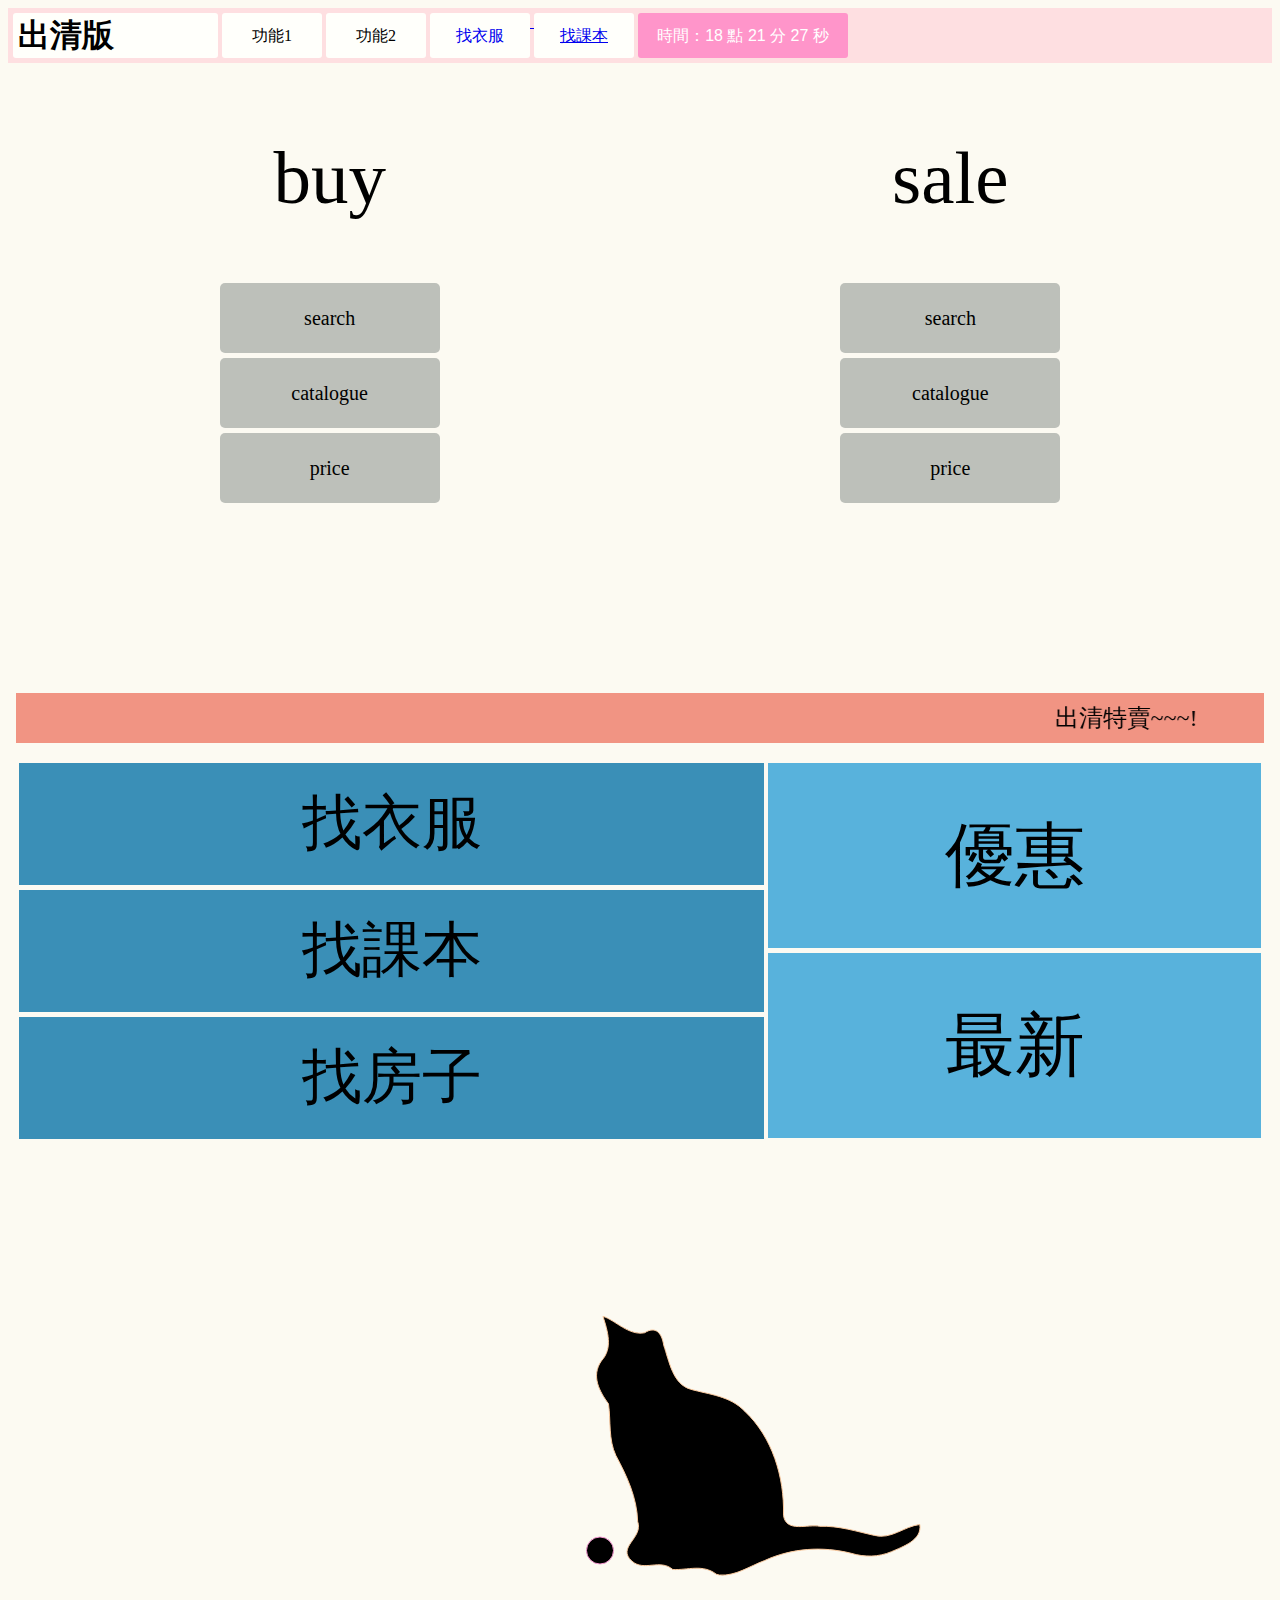
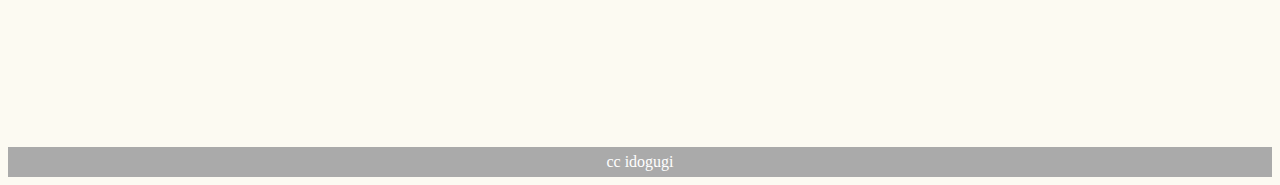
<file: codepen/index.html>
<!DOCTYPE html>
<html lang="en">

<head>
  <meta charset="UTF-8" />
  <title>hw1</title>
  <link rel="stylesheet" type="text/css" href="./style/indexstyle.css">
  <script async src="./js/jscode.js"></script>
</head>

<body>
  
  <div class="header">
    <!-- 功能列 -->
    <!--  
    為了讓標題和功能按鈕都並排所以class都是func 但標題自己有格式變化所以多給他id 
  -->
    <div class="func" id=title>
      <h1>出清版</h1></div>
    <div class="func">功能1</div>
    <div class="func">功能2</div>
    <a href="#clothes">
      <div class="func">找衣服</div>
    </a>
    <!-- ↑錨點連結的應用 
    但不知為何又邊有個點點@@ -->
    <div class="func">
      <a href="#textbook">找課本</a>
    </div>
    <!-- ↑兩種 一種是針對字 一種針對div -->
    <div class="func" id="thetime">
    </div>
  </div>
  <!-- buy和sale兩個div並排 -->
  <div class="search" id="buy">
    <!-- 為了讓他們都margin 0px auto自動置中都設cond 但大標另給st做其他設定 -->
    <div class="cond st">buy</div>
    <div class="cond item">search</div>
    <div class="cond item">catalogue</div>
    <div class="cond item">price</div>
  </div>
  <div class="search" id="sale">
    <div class="cond st">sale</div>
    <div class="cond item">search</div>
    <div class="cond item">catalogue</div>
    <div class="cond item">price</div>
  </div>
  <!-- 試玩跑馬燈 -->
  <div class="marquee">
    <marquee direction="left" scrollamount="8" behavior="alternate" bgcolor="#F19483" height="50px" width="98.7%" ;>
      <font size="5px">出清特賣~~~!</font>
    </marquee>
  </div>
  <!-- 兩個群組左三右二 -->
  <div class="recom" id="rl">
    <div class="boxleft" id="clothes">找衣服</div>
    <div class="boxleft" id="textbook">找課本</div>
    <div class="boxleft">找房子</div>
  </div>
  <div class="recom" id="rr">
    <div class="boxright">優惠</div>
    <div class="boxright">最新</div>
  </div>
  <script src="js/svgConvert.min.js"></script>
  
  <svg width="640" height="480" align= "middle">
  <g>
    <circle class="ball" r="13.53787" cy="287.50003" cx="279.99998"/>
    <path class="cat" d="m396.35663,311.25821c-13.41742,-10.47318 -28.76758,-3.96683 -43.5509,-4.75632c-12.93182,-11.07962 -28.66629,2.3475 -40.85934,-8.33789c-15.77493,-14.05475 11.56558,-22.86807 5.7373,-39.56415c-0.65771,-24.0419 -10.94836,-45.81717 -21.77539,-66.02428c-7.65988,-16.06839 -4.94803,-34.53508 -7.41699,-51.7166c-8.85388,-12.34473 -17.69766,-27.62405 -7.16412,-42.87289c11.90973,-12.87106 6.30396,-29.77943 1.62924,-44.65391c12.03101,3.54156 25.85321,19.66071 41.68884,16.43285c10.75632,-6.93137 17.29297,-0.08103 19.09409,12.61797c5.64624,16.29109 8.93484,38.5827 26.75375,43.83432c18.70941,5.34254 39.6553,6.52644 54.44867,22.20027c27.06769,25.3474 39.60474,65.31624 38.552,103.83789c2.43921,18.01105 25.04413,8.44919 36.23547,11.10004c18.74976,-0.82904 36.76111,5.06967 54.91443,9.1069c16.20013,4.31042 29.92078,-9.31888 45.14905,-10.9483c2.57037,15.745 -17.41418,22.30164 -28.33221,27.15833c-12.95184,5.51471 -26.98676,5.64691 -40.29266,1.6095c-28.78772,-7.18442 -59.29565,-5.29221 -86.63629,7.31573c-14.76294,5.44357 -29.09103,15.73447 -45.14957,14.43954l-3.02536,-0.77902l0,0l0,0z" />
   </g>
  </svg>
 
<!-- 尚未練習表單 -->
</body>
<bottom>
  <div class="bot">cc idogugi</div>
</bottom>

</html>
</file>
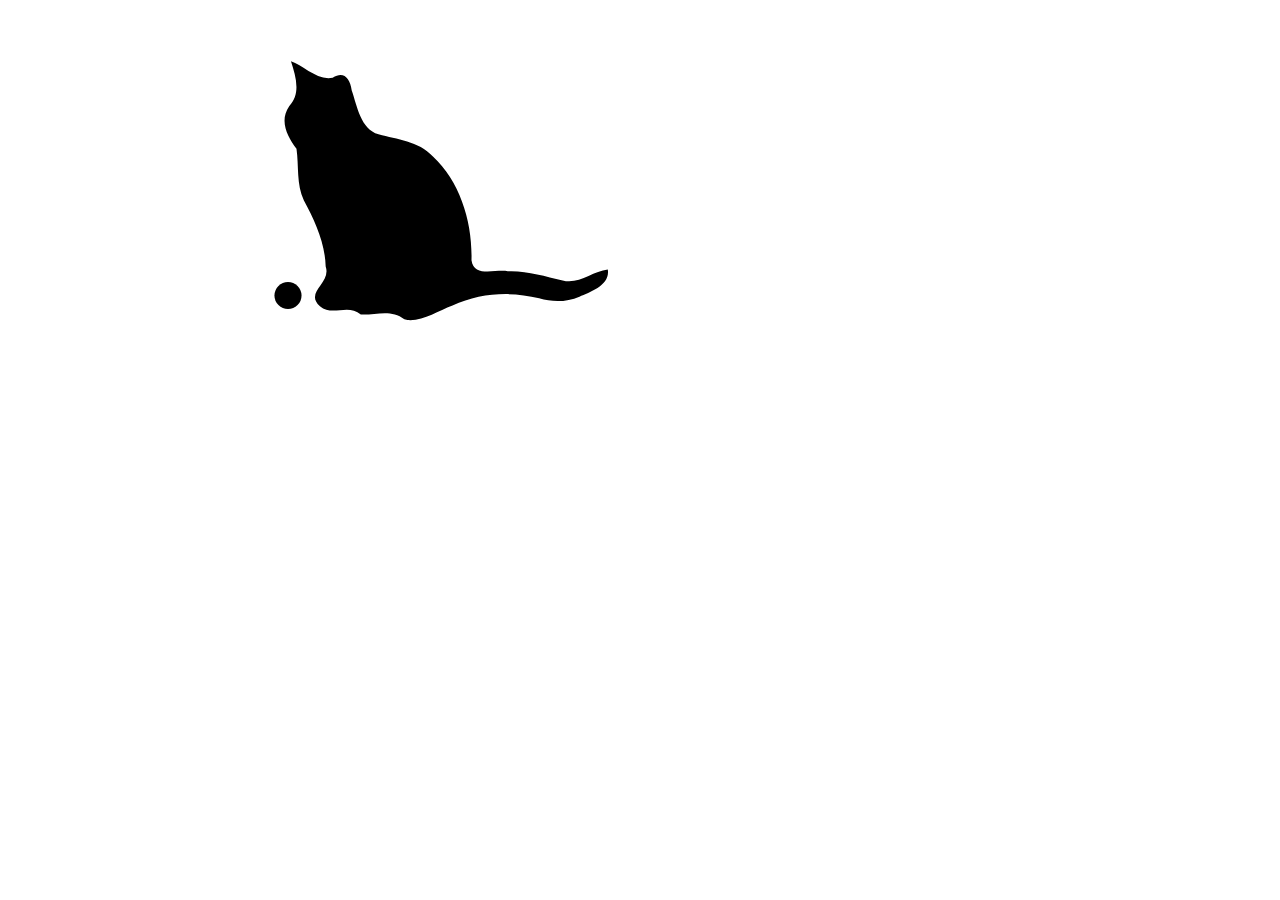
<file: codepen/untitled.html>
<!DOCTYPE html>
<html lang="en">
<head>
  <meta charset="UTF-8" />
  <title>Document</title>
</head>
<body>
 <svg width="640" height="480" >
  <g>
    <circle class="ball" r="13.53787" cy="287.50003" cx="279.99998"/>
    <path class="cat" d="m396.35663,311.25821c-13.41742,-10.47318 -28.76758,-3.96683 -43.5509,-4.75632c-12.93182,-11.07962 -28.66629,2.3475 -40.85934,-8.33789c-15.77493,-14.05475 11.56558,-22.86807 5.7373,-39.56415c-0.65771,-24.0419 -10.94836,-45.81717 -21.77539,-66.02428c-7.65988,-16.06839 -4.94803,-34.53508 -7.41699,-51.7166c-8.85388,-12.34473 -17.69766,-27.62405 -7.16412,-42.87289c11.90973,-12.87106 6.30396,-29.77943 1.62924,-44.65391c12.03101,3.54156 25.85321,19.66071 41.68884,16.43285c10.75632,-6.93137 17.29297,-0.08103 19.09409,12.61797c5.64624,16.29109 8.93484,38.5827 26.75375,43.83432c18.70941,5.34254 39.6553,6.52644 54.44867,22.20027c27.06769,25.3474 39.60474,65.31624 38.552,103.83789c2.43921,18.01105 25.04413,8.44919 36.23547,11.10004c18.74976,-0.82904 36.76111,5.06967 54.91443,9.1069c16.20013,4.31042 29.92078,-9.31888 45.14905,-10.9483c2.57037,15.745 -17.41418,22.30164 -28.33221,27.15833c-12.95184,5.51471 -26.98676,5.64691 -40.29266,1.6095c-28.78772,-7.18442 -59.29565,-5.29221 -86.63629,7.31573c-14.76294,5.44357 -29.09103,15.73447 -45.14957,14.43954l-3.02536,-0.77902l0,0l0,0z" />
   </g>
  </svg>
</body>
</html>
</file>
<file: codepen/style/indexstyle.css>
html {
  width: 100%; /*不指定長度而用比例*/
  background: #FCFAF2;
  text-align: center; /*讓search兩個div可置中*/
  font-family: 微軟正黑體;
  
}

.header {/*粉色部分*/
  height: 45px;
  background: #FEDFE1;
  padding: 5px;
  text-align: left;/*讓標題 功能div置左*/
}

.func {
  width: 100px;
  text-align: center;
  display: inline-block;
  background: #FFFFFB;
  line-height: 45px;/*製造垂直置中效果*/
  vertical-align: top;/*讓並排的div靠上對齊*/
  border-radius:3px;
}

#thetime {
  color: white ;
  padding : 0px 5px;
  font-family: "Arial";
  background: #FF95CA ;
  width: 200px;
}

#title {/*出清版三個字*/
  width: 200px;
  text-align: left;
  line-height: 2px;
  /*因為多設h1讓行距太寬所做的調整*/
  padding-left:5px;
}

.search {/*buy和sale兩塊*/
  display: inline-block;
  height: 600px;
  width: 48%;/*用比例*/
  text-align: center;
  padding: 5px;
  margin-top:10px;
  margin-bottom:10px;
}

.cond {/*buy search...那四塊*/
  width: 200px;
  margin: 0px auto;/*自動置中*/
  margin-bottom: 5px;
}
.item {/*灰色三塊 和buy大標作區隔*/
  height: 50px;
  line-height: 50px;
  padding: 10px;
  font-size: 20px;
  background: #BDC0BA;
  border-radius: 5px;
}

.st {/*buy和 sale*/
  height: 200px;
  line-height: 200px;
  font-size: 75px;
}
#buy{
  /*背景圖片*/
  background: url(http://pcncsa.org.tw/wp-content/uploads/2016/08/001-16-13.jpg);
  /*
  background-position:center;
  background-repeat:no-repeat;
  */
  background-size:cover;/*縮放符合div大小*/
}
#sale{
  background: url(http://www.shefinds.com/files/2013/07/sale-on-sale.jpg);
  background-size: contain;/*縮小以放入div*/
  background-position:center;/*置中*/
  /*預設是repeat*/
}
.recom {/*推薦 藍色兩個群組左三右二*/
  height: 500px;
  display: inline-block;
  vertical-align: top;/*群組向上對齊*/
}

#rl {/*左三*/
  width: 59%;
}

#rr {/*右二*/
  width: 39%
}

.boxleft {/*左邊藍盒子*/
  background: #3A8FB7;
  height: 122px;
  margin-bottom: 5px;
  line-height: 120px;
  font-size: 60px;
}

.boxright {/*右邊藍盒子*/
  background: #58B2DC;
  height: 185px;
  line-height: 185px;
  margin-bottom: 5px;
  font-size: 70px;
}
.bot{/*寫好玩的bottom*/
  height:30px;
  background:#aaa;
  color:white;
  line-height:30px;
}
.marquee{/*跑馬燈垂直置中*/
  line-height:50px;
}

<<<<<<< Updated upstream

=======
>>>>>>> Stashed changes
path, circle {
  fill: transparent;
  stroke: #222;
  stroke-width: 5;
  stroke-linecap: round;
  stroke-linejoin: round;
  animation: dash 5s ease;
  width: 100px;
  height: 100px;
  padding: 5px;
  transition: .3s;
}

.cat {
  stroke: #f9c89d;
}

.ball {
  stroke: #f99ad5;
<<<<<<< Updated upstream
}
=======
}
>>>>>>> Stashed changes
</file>
